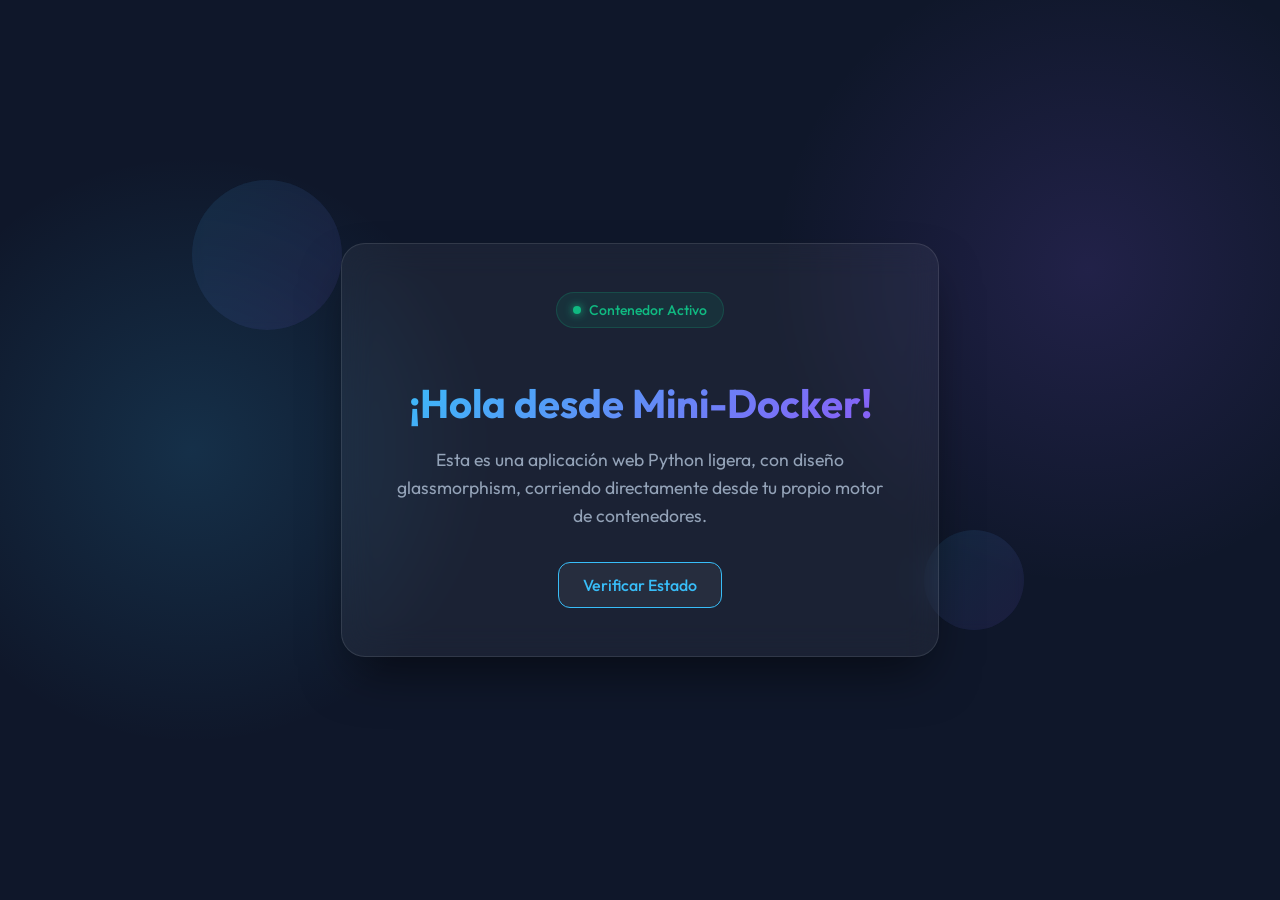
<file: app/index.html>
<!DOCTYPE html>
<html lang="es">
<head>
    <meta charset="UTF-8">
    <meta name="viewport" content="width=device-width, initial-scale=1.0">
    <title>Mini-Docker App</title>
    <link href="https://fonts.googleapis.com/css2?family=Outfit:wght@300;500;700&display=swap" rel="stylesheet">
    <style>
        :root {
            --bg-color: #0f172a;
            --glass-bg: rgba(255, 255, 255, 0.05);
            --glass-border: rgba(255, 255, 255, 0.1);
            --accent: #38bdf8;
            --accent-glow: rgba(56, 189, 248, 0.5);
            --text-main: #f8fafc;
            --text-muted: #94a3b8;
        }

        body {
            margin: 0;
            padding: 0;
            font-family: 'Outfit', sans-serif;
            background-color: var(--bg-color);
            background-image: 
                radial-gradient(circle at 15% 50%, rgba(56, 189, 248, 0.15), transparent 25%),
                radial-gradient(circle at 85% 30%, rgba(139, 92, 246, 0.15), transparent 25%);
            color: var(--text-main);
            display: flex;
            justify-content: center;
            align-items: center;
            height: 100vh;
            overflow: hidden;
        }

        .container {
            background: var(--glass-bg);
            backdrop-filter: blur(16px);
            -webkit-backdrop-filter: blur(16px);
            border: 1px solid var(--glass-border);
            border-radius: 24px;
            padding: 3rem;
            max-width: 500px;
            text-align: center;
            box-shadow: 0 25px 50px -12px rgba(0, 0, 0, 0.5);
            transform: translateY(20px);
            opacity: 0;
            animation: slideUp 0.8s cubic-bezier(0.16, 1, 0.3, 1) forwards;
        }

        @keyframes slideUp {
            to {
                transform: translateY(0);
                opacity: 1;
            }
        }

        h1 {
            font-size: 2.5rem;
            font-weight: 700;
            margin-bottom: 1rem;
            background: linear-gradient(135deg, #38bdf8, #8b5cf6);
            -webkit-background-clip: text;
            -webkit-text-fill-color: transparent;
        }

        p {
            font-size: 1.1rem;
            color: var(--text-muted);
            line-height: 1.6;
            margin-bottom: 2rem;
        }

        .status-badge {
            display: inline-flex;
            align-items: center;
            padding: 0.5rem 1rem;
            background: rgba(16, 185, 129, 0.1);
            border: 1px solid rgba(16, 185, 129, 0.2);
            border-radius: 9999px;
            color: #10b981;
            font-size: 0.875rem;
            font-weight: 500;
            margin-bottom: 1.5rem;
        }

        .status-dot {
            width: 8px;
            height: 8px;
            background-color: #10b981;
            border-radius: 50%;
            margin-right: 0.5rem;
            box-shadow: 0 0 8px #10b981;
            animation: pulse 2s infinite;
        }

        @keyframes pulse {
            0% { box-shadow: 0 0 0 0 rgba(16, 185, 129, 0.4); }
            70% { box-shadow: 0 0 0 6px rgba(16, 185, 129, 0); }
            100% { box-shadow: 0 0 0 0 rgba(16, 185, 129, 0); }
        }

        .btn {
            background: var(--glass-bg);
            border: 1px solid var(--accent);
            color: var(--accent);
            padding: 0.75rem 1.5rem;
            border-radius: 12px;
            font-size: 1rem;
            font-weight: 500;
            font-family: inherit;
            cursor: pointer;
            transition: all 0.3s ease;
            position: relative;
            overflow: hidden;
        }

        .btn:hover {
            background: var(--accent);
            color: var(--bg-color);
            box-shadow: 0 0 20px var(--accent-glow);
            transform: translateY(-2px);
        }

        .floating-shapes {
            position: absolute;
            top: 0;
            left: 0;
            width: 100%;
            height: 100%;
            pointer-events: none;
            z-index: -1;
        }

        .shape {
            position: absolute;
            background: linear-gradient(135deg, rgba(56, 189, 248, 0.1), rgba(139, 92, 246, 0.1));
            border-radius: 50%;
            backdrop-filter: blur(5px);
            animation: float 10s infinite ease-in-out alternate;
        }

        @keyframes float {
            0% { transform: translate(0, 0) rotate(0deg); }
            100% { transform: translate(30px, -50px) rotate(45deg); }
        }
    </style>
</head>
<body>
    <div class="floating-shapes">
        <div class="shape" style="width: 150px; height: 150px; top: 20%; left: 15%; animation-delay: 0s;"></div>
        <div class="shape" style="width: 100px; height: 100px; bottom: 30%; right: 20%; animation-delay: -5s;"></div>
    </div>

    <div class="container">
        <div class="status-badge">
            <div class="status-dot"></div>
            Contenedor Activo
        </div>
        <h1>¡Hola desde Mini-Docker!</h1>
        <p>Esta es una aplicación web Python ligera, con diseño glassmorphism, corriendo directamente desde tu propio motor de contenedores.</p>
        <button class="btn" onclick="alert('¡Tu contenedor y volumen están funcionando perfectamente!')">Verificar Estado</button>
    </div>
</body>
</html>
</file>
